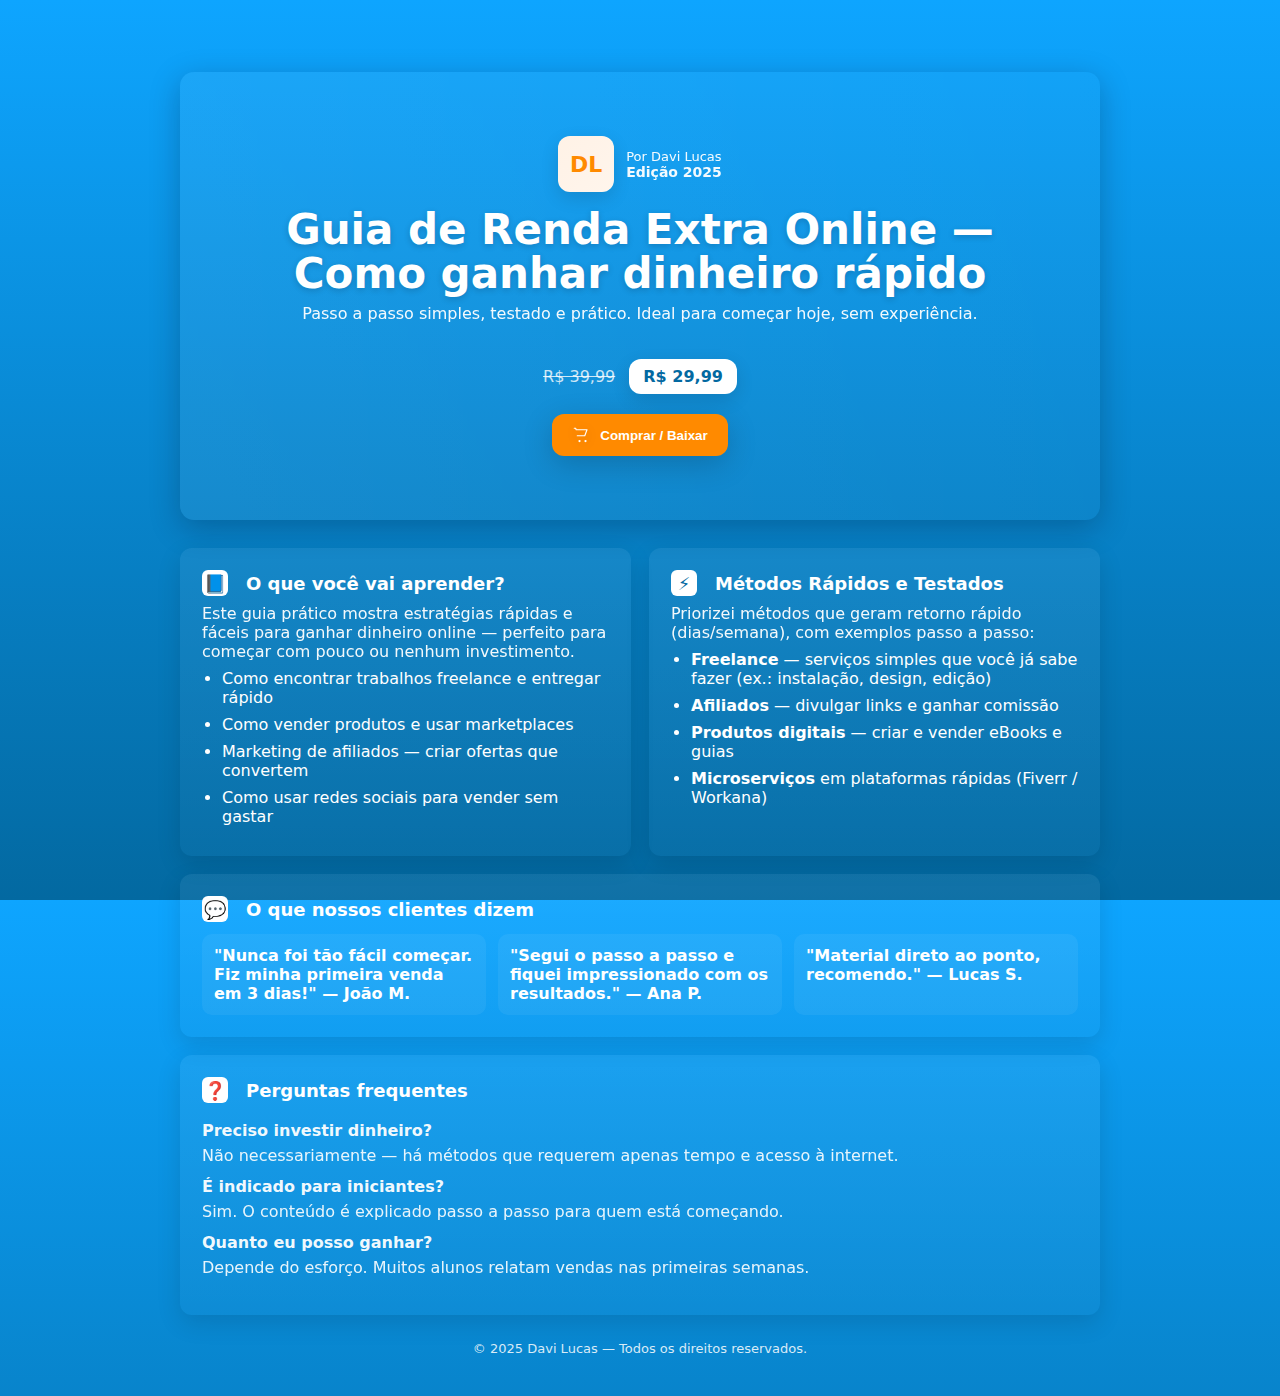
<file: index.html>
<!doctype html>
<html lang="pt-BR">
<head>
  <meta charset="utf-8" />
  <meta name="viewport" content="width=device-width,initial-scale=1" />
  <title>Guia de Renda Extra Online — Davi Lucas</title>
  <meta name="description" content="Guia prático para começar a ganhar dinheiro online rápido: afiliados, freelancing, vendas e mais. Por Davi Lucas."/>
  <link rel="icon" href="data:;base64,iVBORw0KGgo=">
  <style>
    :root{
      --bg:#0ea5ff;          /* vibrante */
      --bg-dark:#0369a1;
      --card:#ffffff;
      --accent:#ff8a00;
      --muted:#e6f6ff;
      --text:#0b2447;
      --glass: rgba(255,255,255,0.12);
      --radius:14px;
      --maxw:1000px;
      font-family: Inter, system-ui, -apple-system, "Segoe UI", Roboto, "Helvetica Neue", Arial;
    }
    *{box-sizing:border-box}
    html,body{height:100%}
    body{
      margin:0;
      background: linear-gradient(180deg,var(--bg) 0%, var(--bg-dark) 100%);
      color:var(--text);
      -webkit-font-smoothing:antialiased;
      -moz-osx-font-smoothing:grayscale;
    }
    .wrap{
      max-width:var(--maxw);
      margin:32px auto;
      padding:24px;
    }

    /* Header hero */
    .hero{
      background: linear-gradient(90deg, rgba(255,255,255,0.06), rgba(255,255,255,0.02));
      border-radius:var(--radius);
      padding:48px 32px;
      text-align:center;
      color:#fff;
      box-shadow: 0 8px 30px rgba(3,11,32,0.25);
      position:relative;
    }
    .logo{
      display:inline-flex;
      align-items:center;
      gap:12px;
      margin-bottom:8px;
    }
    .logo .mark{
      width:56px;height:56px;border-radius:12px;background:linear-gradient(135deg,#fff2e6,#fff5ec);
      display:inline-grid;place-items:center;color:var(--accent);font-weight:700;font-size:22px;
      box-shadow: 0 6px 18px rgba(0,0,0,0.12);
    }
    h1{
      margin:8px 0 8px;
      font-size:34px;
      line-height:1.05;
      text-shadow:0 2px 6px rgba(2,6,23,0.18);
    }
    .sub{
      opacity:0.95;
      margin-bottom:18px;
    }
    .price-row{
      display:inline-flex;
      gap:14px;
      align-items:center;
      margin-top:18px;
    }
    .oldprice{ text-decoration:line-through;color:rgba(255,255,255,0.8) }
    .price{
      font-weight:700;
      background: linear-gradient(90deg,#fff,#fff);
      color:var(--bg-dark);
      padding:8px 14px;border-radius:12px;
      box-shadow:0 6px 18px rgba(0,0,0,0.12);
    }
    .btn{
      display:inline-flex;
      align-items:center;
      gap:10px;
      background:var(--accent);
      color:white;
      border:none;
      padding:12px 20px;
      border-radius:12px;
      font-weight:600;
      cursor:pointer;
      margin-top:20px;
      box-shadow:0 8px 30px rgba(0,0,0,0.18);
      transform: translateY(0);
      transition:transform .15s ease, box-shadow .15s ease;
    }
    .btn:hover{ transform: translateY(-3px); box-shadow:0 18px 40px rgba(0,0,0,0.22); }

    /* Cards area */
    .cards{
      display:grid;
      grid-template-columns:1fr;
      gap:18px;
      margin-top:28px;
    }
    .card{
      background: linear-gradient(180deg, rgba(255,255,255,0.06), rgba(255,255,255,0.02));
      border-radius:12px;
      padding:22px;
      color:#fff;
      box-shadow: 0 8px 24px rgba(0,0,0,0.12);
    }
    .card h3{ margin:0 0 6px; font-size:18px; display:flex; gap:10px; align-items:center }
    .card p{ margin:8px 0 0; opacity:0.95; }

    /* feature list */
    ul.features{ padding-left:20px; margin:8px 0 0; text-align:left; }
    ul.features li{ margin:8px 0; }

    /* testimonials */
    .testimonials{
      display:grid;
      grid-template-columns:repeat(3,1fr);
      gap:12px;
      margin-top:12px;
    }
    .testimonials .t{ background:rgba(255,255,255,0.06); padding:12px; border-radius:10px; color:#fff; font-weight:600; }

    /* FAQ */
    .faq{ margin-top:18px; text-align:left; color:rgba(255,255,255,0.95) }
    .faq dt{ font-weight:700; margin-top:12px }
    .faq dd{ margin:6px 0 0 0; opacity:0.95 }

    footer{ text-align:center; color:rgba(255,255,255,0.85); margin-top:26px; font-size:13px }

    /* responsive */
    @media (min-width:900px){
      .wrap{ padding:40px }
      .cards{ grid-template-columns: 1fr 1fr; }
      .hero{ padding:64px 48px; }
      h1{ font-size:42px }
      .testimonials{ grid-template-columns: repeat(3,1fr) }
    }
    @media (max-width:700px){
      .testimonials{ grid-template-columns:1fr; }
      .cards{ grid-template-columns:1fr; }
    }

    /* small decorative icon */
    .icon{
      width:26px;height:26px;border-radius:6px;background:#fff;color:var(--bg-dark);display:inline-grid;place-items:center;font-weight:700;margin-right:8px;
    }
  </style>
</head>
<body>
  <div class="wrap">
    <header class="hero" role="banner" aria-label="Apresentação do eBook">
      <div class="logo" aria-hidden="true">
        <div class="mark">DL</div>
        <div style="text-align:left">
          <div style="font-size:13px;opacity:0.95">Por Davi Lucas</div>
          <div style="font-weight:700;font-size:14px;opacity:0.95">Edição 2025</div>
        </div>
      </div>

      <h1>Guia de Renda Extra Online — Como ganhar dinheiro rápido</h1>
      <div class="sub">Passo a passo simples, testado e prático. Ideal para começar hoje, sem experiência.</div>

      <div class="price-row">
        <div class="oldprice">R$ 39,99</div>
        <div class="price">R$ 29,99</div>
      </div>

      <div>
        <button class="btn" id="buyBtn" aria-label="Comprar Agora">
          <!-- simple cart icon -->
          <svg width="18" height="18" viewBox="0 0 24 24" fill="none" style="filter:drop-shadow(0 2px 6px rgba(0,0,0,0.15))">
            <path d="M3 3h2l.4 2M7 13h10l3-8H6.4" stroke="#fff" stroke-width="1.5" stroke-linecap="round" stroke-linejoin="round"/>
            <circle cx="10" cy="20" r="1.5" fill="#fff"/>
            <circle cx="18" cy="20" r="1.5" fill="#fff"/>
          </svg>
          Comprar / Baixar
        </button>
      </div>
    </header>

    <main style="margin-top:24px">
      <div class="cards">
        <section class="card" aria-labelledby="learn-title">
          <h3 id="learn-title"><span class="icon">📘</span>O que você vai aprender?</h3>
          <p>Este guia prático mostra estratégias rápidas e fáceis para ganhar dinheiro online — perfeito para começar com pouco ou nenhum investimento.</p>
          <ul class="features">
            <li>Como encontrar trabalhos freelance e entregar rápido</li>
            <li>Como vender produtos e usar marketplaces</li>
            <li>Marketing de afiliados — criar ofertas que convertem</li>
            <li>Como usar redes sociais para vender sem gastar</li>
          </ul>
        </section>

        <section class="card" aria-labelledby="methods-title">
          <h3 id="methods-title"><span class="icon">⚡</span>Métodos Rápidos e Testados</h3>
          <p>Priorizei métodos que geram retorno rápido (dias/semana), com exemplos passo a passo:</p>
          <ul class="features">
            <li><strong>Freelance</strong> — serviços simples que você já sabe fazer (ex.: instalação, design, edição)</li>
            <li><strong>Afiliados</strong> — divulgar links e ganhar comissão</li>
            <li><strong>Produtos digitais</strong> — criar e vender eBooks e guias</li>
            <li><strong>Microserviços</strong> em plataformas rápidas (Fiverr / Workana)</li>
          </ul>
        </section>

        <section class="card" aria-labelledby="test-title" style="grid-column: 1 / -1;">
          <h3 id="test-title"><span class="icon">💬</span>O que nossos clientes dizem</h3>
          <div class="testimonials" role="list">
            <div class="t" role="listitem">"Nunca foi tão fácil começar. Fiz minha primeira venda em 3 dias!" — João M.</div>
            <div class="t" role="listitem">"Segui o passo a passo e fiquei impressionado com os resultados." — Ana P.</div>
            <div class="t" role="listitem">"Material direto ao ponto, recomendo." — Lucas S.</div>
          </div>
        </section>

        <section class="card" aria-labelledby="faq-title" style="grid-column: 1 / -1;">
          <h3 id="faq-title"><span class="icon">❓</span>Perguntas frequentes</h3>
          <dl class="faq">
            <dt>Preciso investir dinheiro?</dt>
            <dd>Não necessariamente — há métodos que requerem apenas tempo e acesso à internet.</dd>

            <dt>É indicado para iniciantes?</dt>
            <dd>Sim. O conteúdo é explicado passo a passo para quem está começando.</dd>

            <dt>Quanto eu posso ganhar?</dt>
            <dd>Depende do esforço. Muitos alunos relatam vendas nas primeiras semanas.</dd>
          </dl>
        </section>
      </div>
    </main>

    <footer>
      © 2025 Davi Lucas — Todos os direitos reservados.
    </footer>
  </div>

  <script>
    // CTA link — troque se quiser outro destino
    const checkoutUrl = "https://dlucas14585-cloud.github.io/meu-ebook/";

    document.getElementById('buyBtn').addEventListener('click', function(){
      // abre em nova aba
      window.open(checkoutUrl, "_blank", "noopener");
      // opcional: você pode gravar um evento no console para debug
      console.log("CTA clicado ->", checkoutUrl);
    });
  </script>
</body>
</html>
</file>
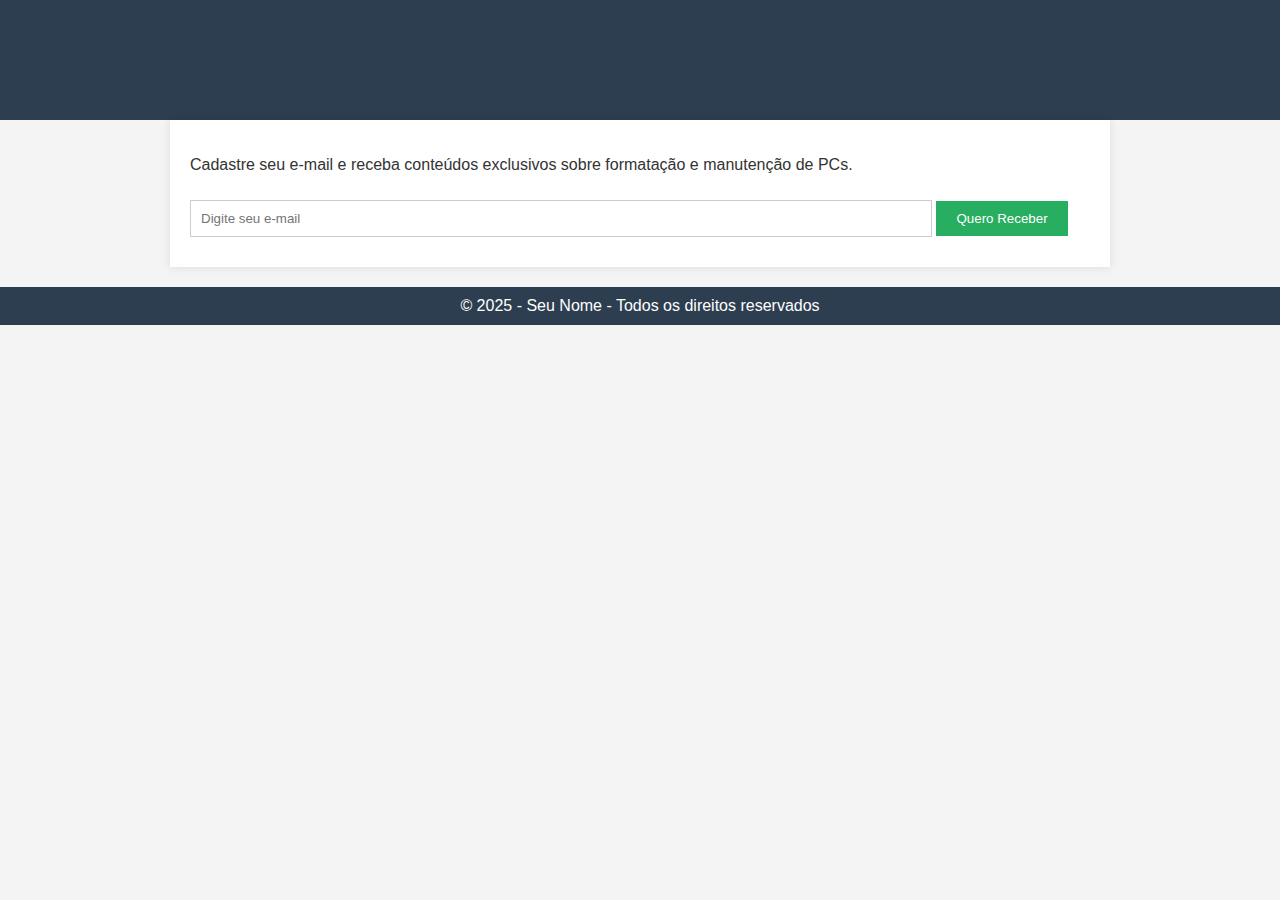
<file: captura.html>
<!DOCTYPE html>
<html lang="pt-BR">
<head>
<meta charset="UTF-8">
<meta name="viewport" content="width=device-width, initial-scale=1.0">
<title>Cadastre-se para Receber Dicas</title>
<link rel="stylesheet" href="assets/style.css">
</head>
<body>
<header>
    <h1>Receba Dicas e Tutoriais Exclusivos</h1>
</header>
<div class="container">
    <p>Cadastre seu e-mail e receba conteúdos exclusivos sobre formatação e manutenção de PCs.</p>
    <form>
        <input type="email" placeholder="Digite seu e-mail" required>
        <input type="submit" value="Quero Receber">
    </form>
</div>
<footer>© 2025 - Seu Nome - Todos os direitos reservados</footer>
</body>
</html>
</file>
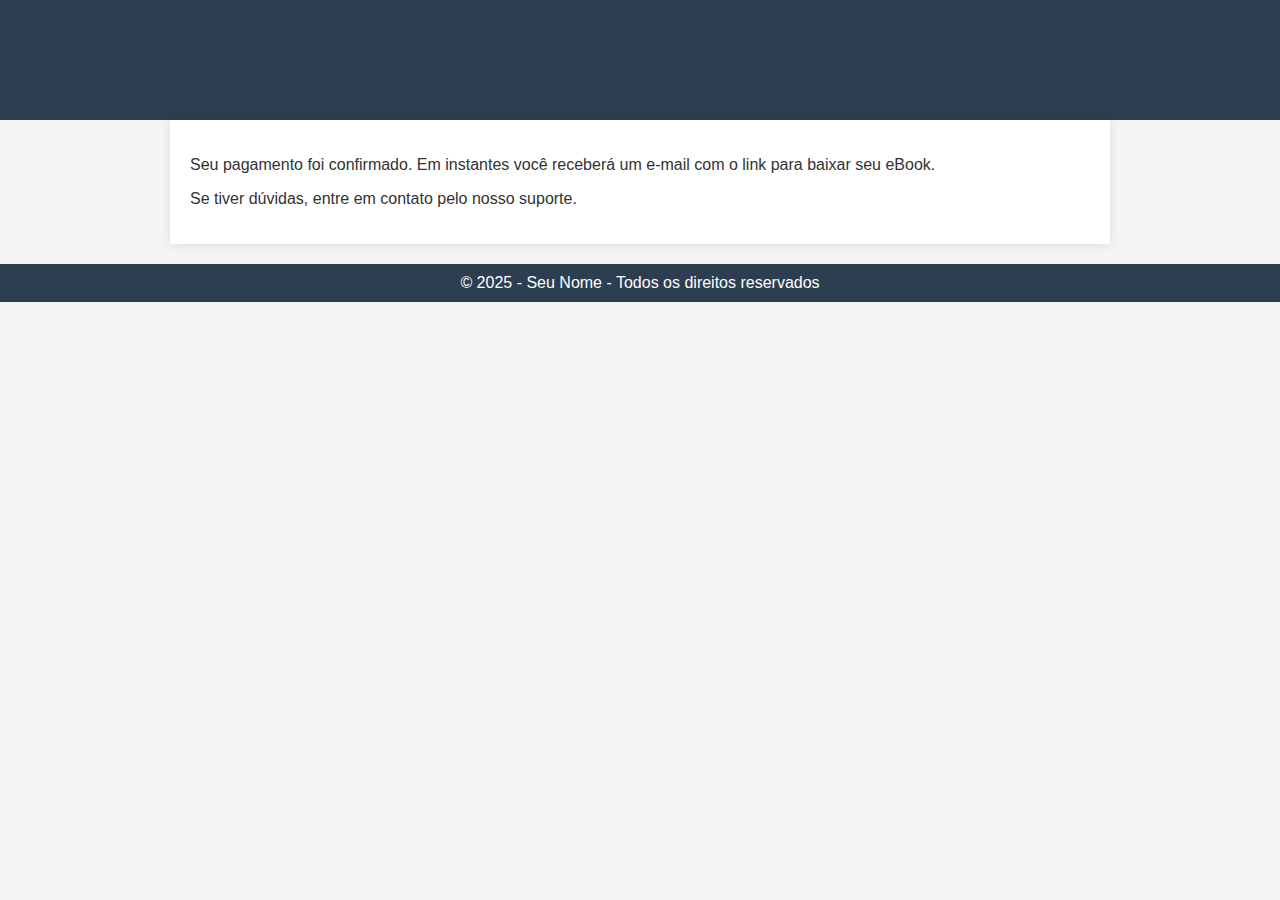
<file: obrigado.html>
<!DOCTYPE html>
<html lang="pt-BR">
<head>
<meta charset="UTF-8">
<meta name="viewport" content="width=device-width, initial-scale=1.0">
<title>Obrigado pela Compra</title>
<link rel="stylesheet" href="assets/style.css">
</head>
<body>
<header>
    <h1>Obrigado pela sua compra!</h1>
</header>
<div class="container">
    <p>Seu pagamento foi confirmado. Em instantes você receberá um e-mail com o link para baixar seu eBook.</p>
    <p>Se tiver dúvidas, entre em contato pelo nosso suporte.</p>
</div>
<footer>© 2025 - Seu Nome - Todos os direitos reservados</footer>
</body>
</html>
</file>
<file: assets/style.css>
body { font-family: Arial, sans-serif; margin: 0; padding: 0; background-color: #f4f4f4; color: #333; }
header { background-color: #2c3e50; color: white; padding: 20px; text-align: center; }
.container { width: 90%; max-width: 900px; margin: auto; padding: 20px; background: white; box-shadow: 0 0 10px rgba(0,0,0,0.1); }
h1, h2 { color: #2c3e50; }
button { background-color: #27ae60; color: white; padding: 15px; border: none; cursor: pointer; font-size: 18px; }
button:hover { background-color: #2ecc71; }
footer { text-align: center; padding: 10px; background-color: #2c3e50; color: white; margin-top: 20px; }
img { max-width: 100%; height: auto; display: block; margin: auto; }
form input[type=email] { padding: 10px; width: 80%; margin: 10px 0; border: 1px solid #ccc; }
form input[type=submit] { background-color: #27ae60; color: white; padding: 10px 20px; border: none; cursor: pointer; }
</file>
